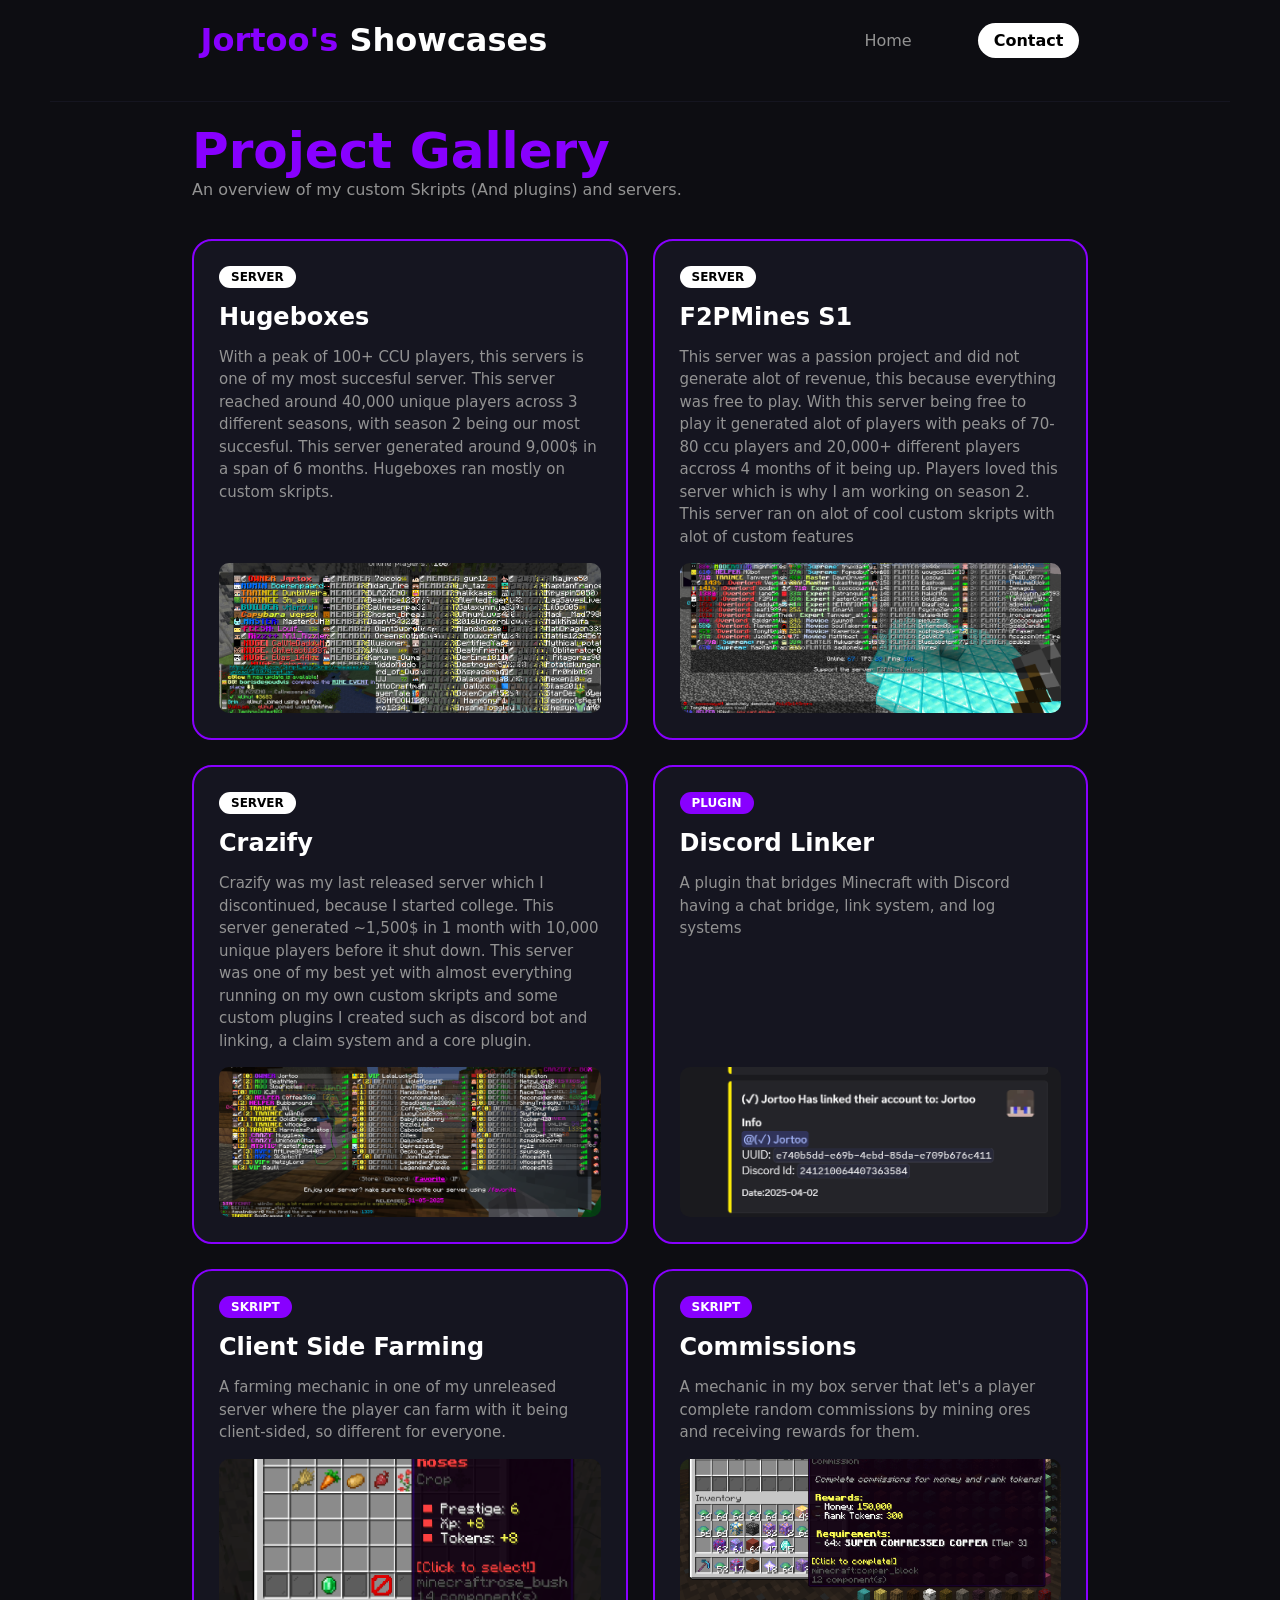
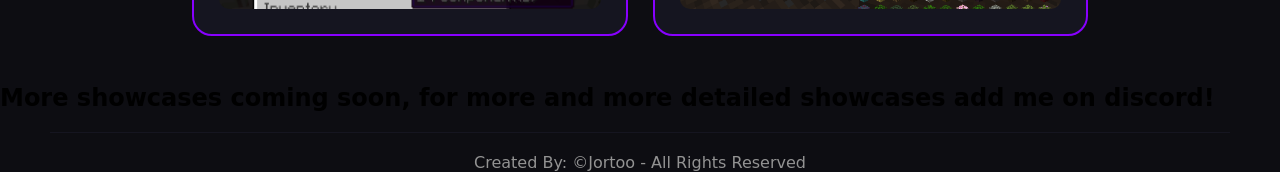
<file: showcase.html>
<!DOCTYPE html>
<html lang="en">
<head>
    <meta charset="UTF-8">
    <meta name="viewport" content="width=device-width, initial-scale=1.0">
    <title>Jortoo | Showcases</title>
    <link rel="stylesheet" href="Assets/index.css">
</head>
<body>
    <div class="header">
        <div class="name">
            <h1>
                <span class="name-color">Jortoo's</span>
                <span class="portfolio-color">Showcases</span>
            </h1>
        </div>
        <div class="navigation">
            <a href="index.html">Home</a>
            <a href="javascript:void(0)" class="contact" onclick="toggleContact()">Contact</a>
        </div>
    </div>
    <hr>

    <div class="main">
        <div class="about">
            <div class="experience-title">
                <h2>Project Gallery</h2>
                <p>An overview of my custom Skripts (And plugins) and servers.</p>
            </div>

            <div class="showcase-grid"> 
                <div class="showcase-card" onclick="openProject(this)">
                    <div class="card-tag server-tag">Server</div>
                    <h3>Hugeboxes</h3>
                    <p>With a peak of 100+ CCU players, this servers is one of my most succesful server. This server reached around 40,000 unique players across 3 different seasons, with season 2 being our most succesful. This server generated around 9,000$ in a span of 6 months. Hugeboxes ran mostly on custom skripts.</p>
                    <img src="Pics/hugeboxes.png" alt="Preview" class="showcase-img">
                </div>
               
                <div class="showcase-card" onclick="openProject(this)">
                    <div class="card-tag server-tag">Server</div>
                    <h3>F2PMines S1</h3>
                    <p>This server was a passion project and did not generate alot of revenue, this because everything was free to play. With this server being free to play it generated alot of players with peaks of 70-80 ccu players and 20,000+ different players accross 4 months of it being up. Players loved this server which is why I am working on season 2. This server ran on alot of cool custom skripts with alot of custom features</p>
                    <img src="Pics/f2pmines.png" alt="Preview" class="showcase-img">
                </div>

                <div class="showcase-card" onclick="openProject(this)">
                    <div class="card-tag server-tag">Server</div>
                    <h3>Crazify</h3>
                    <p>Crazify was my last released server which I discontinued, because I started college. This server generated ~1,500$ in 1 month with 10,000 unique players before it shut down. This server was one of my best yet with almost everything running on my own custom skripts and some custom plugins I created such as discord bot and linking, a claim system and a core plugin.</p>
                    <img src="Pics/crazify.png" alt="Preview" class="showcase-img">
                </div>

                <div class="showcase-card" onclick="openProject(this)">
                    <div class="card-tag">Plugin</div>
                    <h3>Discord Linker</h3>
                    <p>A plugin that bridges Minecraft with Discord having a chat bridge, link system, and log systems</p>
                    <img src="Pics/dcplugin.png" alt="Preview" class="showcase-img">
                </div>
                <div class="showcase-card" onclick="openProject(this)">
                    <div class="card-tag">Skript</div>
                    <h3>Client Side Farming</h3>
                    <p>A farming mechanic in one of my unreleased server where the player can farm with it being client-sided, so different for everyone.</p>
                    <img src="Pics/farming.png" alt="Preview" class="showcase-img">
                </div>
                <div class="showcase-card" onclick="openProject(this)">
                    <div class="card-tag">Skript</div>
                    <h3>Commissions</h3>
                    <p>A mechanic in my box server that let's a player complete random commissions by mining ores and receiving rewards for them.</p>
                    <img src="Pics/commissions.png" alt="Preview" class="showcase-img">
                </div>

            </div> <div class="contact-overlay" id="projectOverlay" onclick="toggleProject()">
                <div class="contact-card project-detail" onclick="event.stopPropagation()">
                    <div id="projectContent"></div>
                    <button class="close-btn" onclick="toggleProject()">Close Project</button>
                </div>
            </div>
        </div>
        
    </div>
    <h2>More showcases coming soon, for more and more detailed showcases add me on discord!</h2>

    <div class="contact-overlay" id="contactOverlay" onclick="toggleContact()">
        <div class="contact-card" onclick="event.stopPropagation()">
            <h2>Contact</h2>
            <p>Discord</p>
            <div class="discord">
                <h3>@Jortoo</h3>
                <button id="discord" onclick="copy_discord()">Copy Discord ID</button>
            </div>
            <button class="close-btn" onclick="toggleContact()">Back to showcases</button>
        </div>
        
    </div>
    <hr>
    <div class="bottom"><p>Created By: &copyJortoo - All Rights Reserved</p></div>
    <script src="Scripts/Scroll.js"></script>
    <script>
        function toggleContact() {
            document.getElementById('contactOverlay').classList.toggle('active');
        }
        function copy_discord() {
            const text = "jortoo";
            const btn = document.getElementById("discord");
            navigator.clipboard.writeText(text).then(() => {
                btn.innerText = "Copied";
                setTimeout(() => { btn.innerText = "Copy Discord ID"; }, 2000);
            });
        }
    </script>
</body>
</html>
</file>
<file: Assets/index.css>
:root {
    --bg-main: #0D0D12;
    --bg-second: #151520;
    --accent-prim: white;
    --accent-second: rgb(147, 147, 147);
    --text-main: #8800ff;
    --line-color: #101010;
}

html, body {
    height: 100%;
}

body {
    margin: 0;
    background-color: var(--bg-main);
    font-family: system-ui, -apple-system, BlinkMacSystemFont, 'Segoe UI', Roboto, Oxygen, Ubuntu, Cantarell, 'Open Sans', 'Helvetica Neue', sans-serif;
}

/* HEADER & NAV */
.header {
    display: flex;
    justify-content: space-around;
    flex-direction: row;
    align-items: center;
    margin-left: 50px;
    margin-right: 50px;
    color: var(--accent-prim);
}

.header a {
    color: var(--accent-second);
    text-decoration: none;
    padding: 8px 16px;
}

.navigation {
    display: flex;
    gap: 50px;
}

.navigation a:hover {
    color: var(--accent-prim);
}

hr {
    border: none;
    height: 1px;
    background-color: var(--bg-second);
    margin: 20px 50px;
}

.contact {
    background-color: var(--accent-prim);
    color: black !important;
    padding: 8px 16px;
    border-radius: 50px;
    font-weight: bold;
    cursor: pointer;
}

/* MAIN CONTENT */
.main {
    display: flex;
    justify-content: center;
    margin-bottom: 48px;
}

.about {
    width: 70vw;
}

.name {
    display: flex;
    justify-content: center;
    gap: 10px;
}

.name-color {
    color: var(--text-main); 
}

.portfolio-color {
    color: var(--accent-prim); 
}

.about h1 {
    color: var(--text-main);
    font-size: 50px;
    margin: 0;
}

.about h2 {
    color: var(--accent-prim);
    font-size: 50px;
    margin: 0;
}

.about p {
    color: var(--accent-second);
    margin: 0;
}

.about-top {
    display: flex;
    gap: 20px;
    margin-top: 48px;
    margin-bottom: 20px;
}

.about-top img {
    height: 120px;
}

.about-bottom {
    display: flex;
    flex-direction: row;  
    align-items: flex-start;
    gap: 16px;
    font-size: 24px;
}

.about-bottom .line {
    width: 2px;               
    height: 5.5em;             
    background-color: var(--text-main);
}

.about-bottom-line {
    width: 70vw;               
    height: 2px;               
    background-color: var(--bg-second); 
    margin: 48px 0 20px 0;           
    border: none;
}

/* STATS */
.experience-title h2 {
    color: var(--text-main);
}

.about-stats {
    display: flex;
    flex-direction: row;
    align-items: center;
    justify-content: start;
    gap: 32px;
    margin-bottom: 10%;
}

.about-stats h5 {
    font-size: 24px;
    font-weight: bold;
    color: var(--accent-prim);
    margin: 0; 
}

.divider {
    width: 2px;
    background-color: var(--bg-second);
    height: 40px;
    align-self: center;
}

/* SERVER SECTIE */
.created-servers {
    display: flex;
    flex-direction: column;
    margin-bottom: 25px;
    gap: 20px;
    width: 70vw;
}

.created-title {
    display: flex;
    justify-content: space-between;
    align-items: center;
}

.title-text h2 {
    color: var(--text-main);
    margin: 0;
}

.scroll-controls {
    display: flex;
    align-items: center;
    gap: 20px;
}

#server-counter {
    color: var(--accent-second);
    font-family: monospace;
    font-size: 18px;
}

.scroll-buttons {
    display: flex;
    gap: 10px;
}

.scroll-buttons button {
    background-color: var(--bg-second);
    color: var(--accent-prim);
    border: 1px solid var(--text-main);
    padding: 10px 18px;
    border-radius: 50%;
    cursor: pointer;
    font-size: 18px;
    transition: all 0.2s ease;
}

.scroll-buttons button:hover {
    background-color: var(--text-main);
    color: white;
}

.servers {
    display: flex;
    flex-direction: row;
    gap: 25px;
    overflow-x: auto;
    scroll-behavior: smooth;
    scroll-snap-type: x mandatory;
    scrollbar-width: none;
}

.servers::-webkit-scrollbar {
    display: none;
}

.servers > div {
    display: flex;
    flex-direction: column;
    width: 45vw; 
    flex-shrink: 0;
    background-color: var(--bg-second);
    border-radius: 25px;
    padding: 40px;
    scroll-snap-align: start;
    box-sizing: border-box;
    border: 2px solid var(--text-main);
    margin-bottom: 48px;
}

.server h3 {
    color: var(--text-main);
    font-size: 40px;
    margin: 0;
}

.server h4 {
    color: var(--accent-prim);
    font-size: 32px;
    margin: 0;
}

/* CONTACT POPUP (OVERLAY) */
.contact-overlay {
    display: none;
    position: fixed;
    top: 0;
    left: 0;
    width: 100%;
    height: 100%;
    background-color: rgba(13, 13, 18, 0.85);
    backdrop-filter: blur(8px);
    z-index: 1000;
    justify-content: center;
    align-items: center;
    opacity: 0;
    transition: opacity 0.3s ease;
}

.contact-overlay.active {
    display: flex;
    opacity: 1;
}

.contact-card {
    background-color: var(--bg-second);
    padding: 50px 40px;
    border-radius: 30px;
    border: 2px solid var(--text-main);
    text-align: center;
    box-shadow: 0 20px 50px rgba(0, 0, 0, 0.5);
    transform: translateY(20px);
    transition: transform 0.3s ease;
    max-width: 400px;
    width: 90%;
    display: flex;
    flex-direction: column;
    align-items: center;
    gap: 25px;
}

.contact-overlay.active .contact-card {
    transform: translateY(0);
}

.contact-card h2 {
    color: var(--text-main);
    margin: 0;
    font-size: 32px;
}

.contact-card p {
    margin: 0;
    line-height: 1.4;
    font-size: 14px;
    color: var(--accent-second);
    text-transform: uppercase;
    letter-spacing: 1px;
}

.discord {
    display: flex;
    flex-direction: column;
    gap: 15px;
    width: 100%;
}

.discord h3 {
    margin: 0;
    font-size: 28px;
    color: var(--accent-prim);
}

#discord {
    background-color: var(--text-main);
    color: white;
    border: none;
    padding: 14px 30px;
    border-radius: 12px;
    font-weight: bold;
    cursor: pointer;
    font-size: 16px;
    transition: transform 0.2s, filter 0.2s;
}

#discord:hover {
    filter: brightness(1.2);
}

#discord:active {
    transform: scale(0.95);
}

.close-btn {
    margin-top: 10px;
    color: var(--accent-second);
    background: none;
    border: none;
    cursor: pointer;
    font-size: 14px;
    text-decoration: underline;
}

/* FOOTER */
.bottom {
    text-align: center;
    margin-bottom: 20px;
    color: var(--accent-second);
}

/*SHOWCASE PAGE*/

.showcase-grid {
    display: grid;
    grid-template-columns: repeat(auto-fill, minmax(300px, 1fr));
    gap: 25px;
    margin-top: 40px;
}

.showcase-card {
    background-color: var(--bg-second);
    border: 2px solid var(--text-main);
    border-radius: 20px;
    padding: 25px;
    display: flex;
    flex-direction: column;
    gap: 15px;
    transition: transform 0.3s ease;
}

.showcase-card:hover {
    transform: translateY(-5px);
}

.card-tag {
    background-color: var(--text-main);
    color: white;
    font-size: 12px;
    font-weight: bold;
    padding: 4px 12px;
    border-radius: 50px;
    width: fit-content;
    text-transform: uppercase;
}

.server-tag {
    background-color: var(--accent-prim);
    color: black;
}

.showcase-card h3 {
    color: var(--accent-prim);
    margin: 0;
    font-size: 24px;
}

.showcase-card p {
    font-size: 15px;
    line-height: 1.5;
    color: var(--accent-second);
}

.card-footer {
    margin-top: auto;
    padding-top: 15px;
    border-top: 1px solid rgba(255, 255, 255, 0.1);
    font-size: 13px;
    color: var(--text-main);
    font-weight: bold;
}

.project-detail {
    max-width: 800px; 
    width: 85%;
    text-align: left;
    align-items: flex-start;
}

.project-detail h3 {
    font-size: 40px;
    color: var(--text-main);
    margin-bottom: 10px;
}

.project-detail p {
    font-size: 18px;
    text-transform: none; 
    letter-spacing: normal;
    color: var(--accent-prim);
    line-height: 1.6;
}

.project-detail .card-tag {
    margin-bottom: 20px;
}

.project-detail .card-footer {
    width: 100%;
    margin-top: 30px;
}

.showcase-img {
    width: 100%;
    height: 150px; 
    object-fit: cover; 
    border-radius: 10px;
    margin-top: auto;
}

.project-detail img {
    height: auto;
    max-height: 400px;
    width: 100%;
    object-fit: contain;
    margin-top: 20px;
}
</file>
